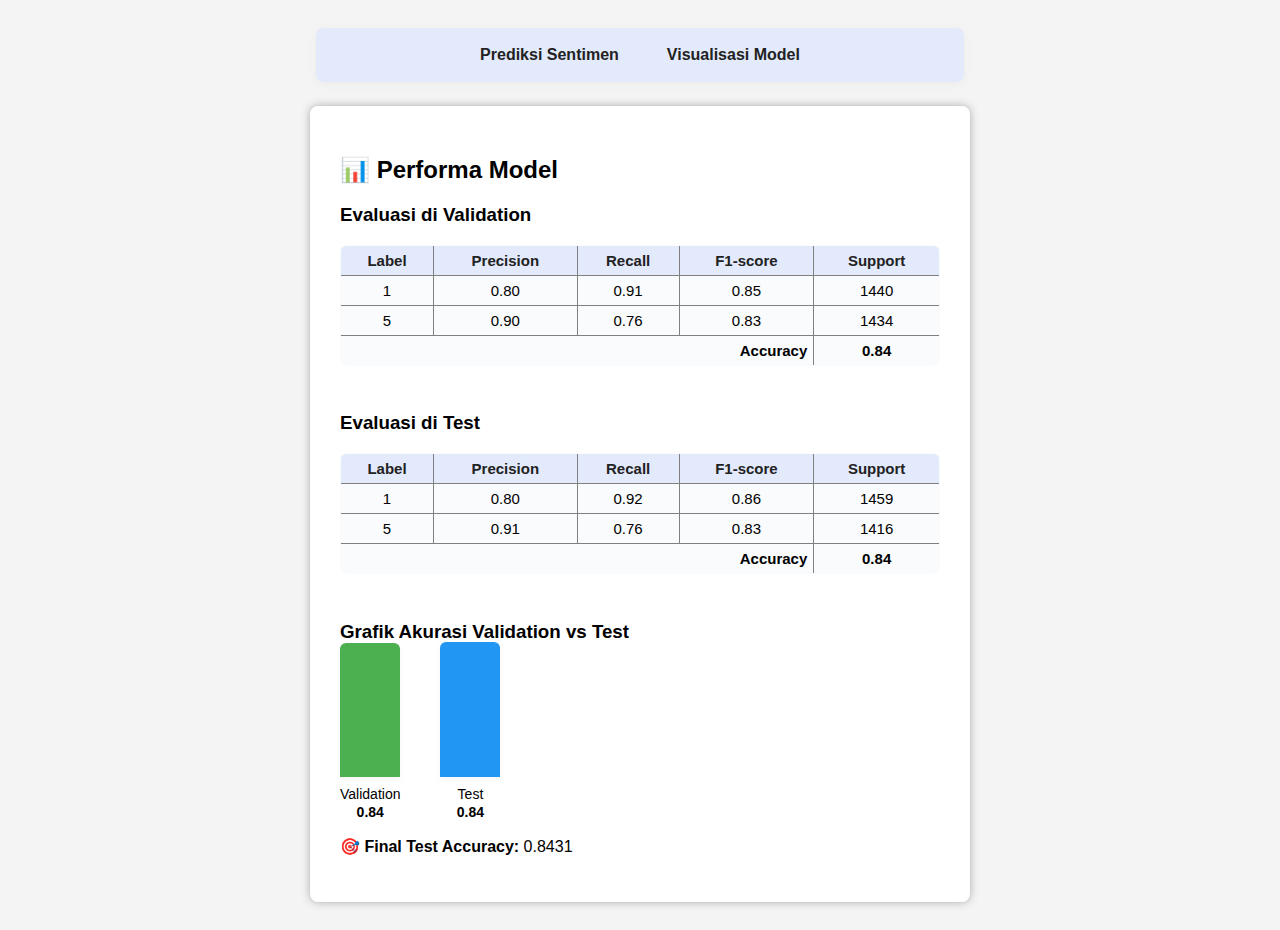
<file: templates/visualisasi.html>
<!DOCTYPE html>
<html lang="id">
<head>
    <meta charset="UTF-8">
    <title>Visualisasi Performa Model</title>
    <link rel="stylesheet" href="/static/style.css">
</head>
<body>
    <nav class="navbar">
        <a href="/">Prediksi Sentimen</a>
        <a href="/visualisasi">Visualisasi Model</a>
    </nav>
    <div class="container">
        <h2>📊 Performa Model</h2>
        <h3>Evaluasi di Validation</h3>
        <table border="1" cellpadding="6" style="border-collapse:collapse;">
            <tr>
                <th>Label</th>
                <th>Precision</th>
                <th>Recall</th>
                <th>F1-score</th>
                <th>Support</th>
            </tr>
            <tr>
                <td>1</td>
                <td>0.80</td>
                <td>0.91</td>
                <td>0.85</td>
                <td>1440</td>
            </tr>
            <tr>
                <td>5</td>
                <td>0.90</td>
                <td>0.76</td>
                <td>0.83</td>
                <td>1434</td>
            </tr>
            <tr>
                <td colspan="4" style="text-align:right;"><b>Accuracy</b></td>
                <td><b>0.84</b></td>
            </tr>
        </table>
        <br>
        <h3>Evaluasi di Test</h3>
        <table border="1" cellpadding="6" style="border-collapse:collapse;">
            <tr>
                <th>Label</th>
                <th>Precision</th>
                <th>Recall</th>
                <th>F1-score</th>
                <th>Support</th>
            </tr>
            <tr>
                <td>1</td>
                <td>0.80</td>
                <td>0.92</td>
                <td>0.86</td>
                <td>1459</td>
            </tr>
            <tr>
                <td>5</td>
                <td>0.91</td>
                <td>0.76</td>
                <td>0.83</td>
                <td>1416</td>
            </tr>
            <tr>
                <td colspan="4" style="text-align:right;"><b>Accuracy</b></td>
                <td><b>0.84</b></td>
            </tr>
        </table>
        <br>
        <h3>Grafik Akurasi Validation vs Test</h3>
        <div style="display: flex; align-items: flex-end; height: 160px; gap: 40px;">
            <div style="text-align:center;">
                <div style="background:#4caf50;width:60px;height:134px;margin-bottom:8px;"></div>
                <span>Validation<br><b>0.84</b></span>
            </div>
            <div style="text-align:center;">
                <div style="background:#2196f3;width:60px;height:135px;margin-bottom:8px;"></div>
                <span>Test<br><b>0.84</b></span>
            </div>
        </div>
        <p style="margin-top:16px;">🎯 <b>Final Test Accuracy:</b> 0.8431</p>
    </div>
</body>
</html>
</file>
<file: static/style.css>
body {
    font-family: sans-serif;
    background-color: #f4f4f4;
    padding: 20px;
}

.container {
    max-width: 600px;
    margin: auto;
    background: white;
    padding: 30px;
    border-radius: 8px;
    box-shadow: 0 0 8px #aaa;
}

textarea {
    width: 100%;
    font-size: 16px;
    padding: 10px;
}

button {
    padding: 10px 20px;
    font-size: 16px;
    margin-top: 10px;
}

.result {
    margin-top: 20px;
    background: #e0ffe0;
    padding: 15px;
    border-left: 5px solid green;
    /* Tambahkan ini agar konten tidak keluar dari box */
    overflow-x: auto;
    /* Agar sudut tetap membulat saat scroll */
    border-radius: 8px;
}

/* Tabel evaluasi performa model */
table {
    width: 100%;
    min-width: 600px;
    margin-bottom: 10px;
    background: #fafbfc;
    border-radius: 6px;
    overflow: hidden;
    font-size: 15px;
}
th {
    background: #e3eafc;
    color: #222;
    font-weight: bold;
}
td, th {
    text-align: center;
}

/* Grafik bar akurasi */
div[style*="display: flex"][style*="align-items: flex-end"] > div > div {
    border-radius: 6px 6px 0 0;
    box-shadow: 0 2px 6px #bbb2;
    transition: background 0.3s;
}
div[style*="display: flex"][style*="align-items: flex-end"] > div > span {
    font-size: 14px;
}

/* Navigation bar */
.navbar {
    width: 100%;
    max-width: 600px;
    margin: 0 auto 24px auto;
    display: flex;
    gap: 16px;
    background: #e3eafc;
    border-radius: 8px;
    padding: 12px 24px;
    box-shadow: 0 2px 8px #bbb2;
    justify-content: center;
}
.navbar a {
    color: #222;
    text-decoration: none;
    font-weight: bold;
    font-size: 16px;
    padding: 6px 16px;
    border-radius: 4px;
    transition: background 0.2s;
}
.navbar a:hover, .navbar a:focus {
    background: #c7dafc;
}

/* Tombol upload CSV */
.csv-upload-btn {
    display: inline-block;
    background: #f5f7fa;
    color: #222;
    border: 1px solid #b0c4de;
    border-radius: 4px;
    padding: 8px 16px;
    font-size: 15px;
    font-weight: bold;
    cursor: pointer;
    transition: background 0.2s, border 0.2s;
    margin-left: 8px;
}
.csv-upload-btn i {
    margin-right: 6px;
    color: #2196f3;
}
.csv-upload-btn:hover, .csv-upload-btn:focus {
    background: #e3eafc;
    border: 1.5px solid #2196f3;
}
</file>
